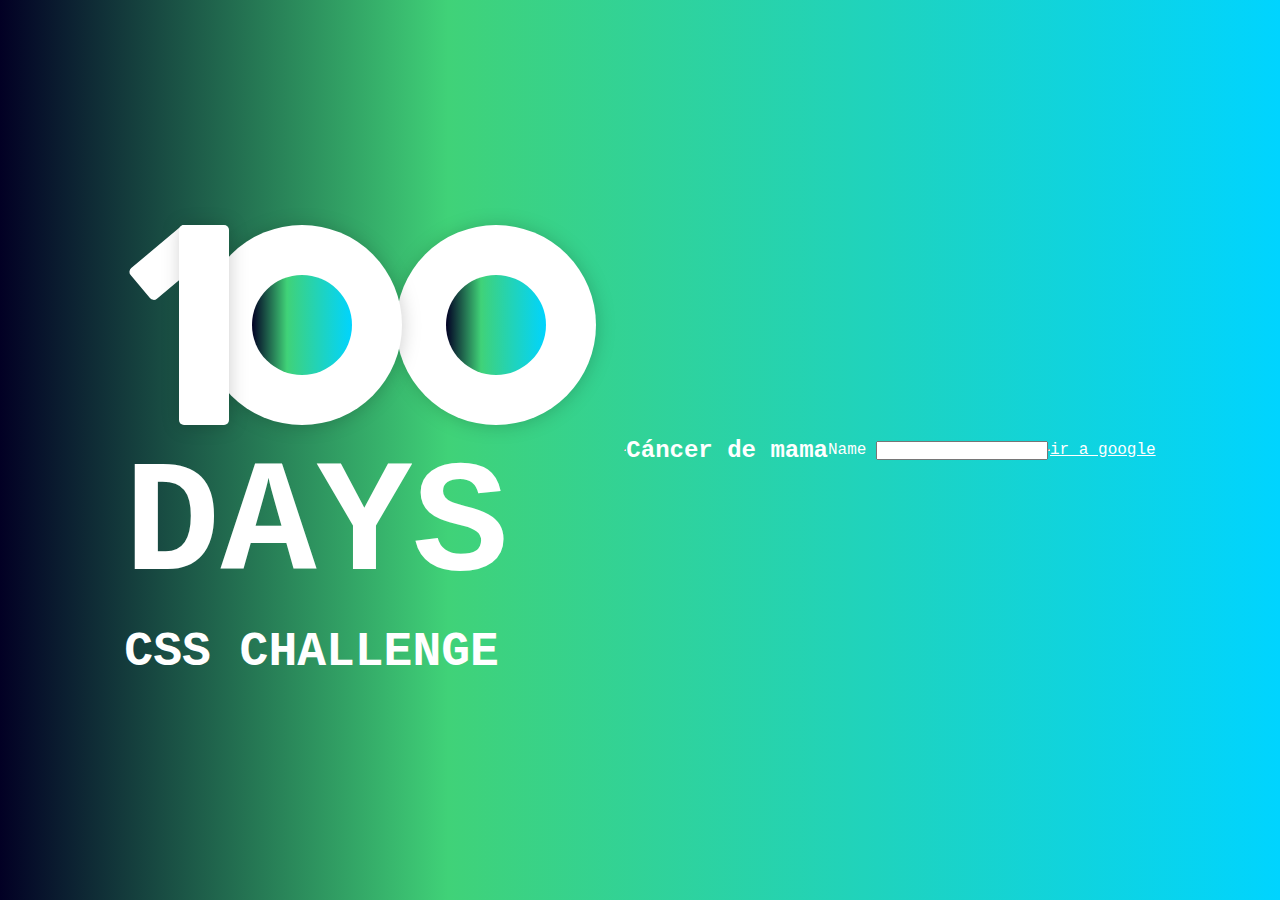
<file: intro html/index.html>
<!DOCTYPE html>
<html lang="es">
<head>
    <meta charset="UTF-8">
    <meta http-equiv="X-UA-Compatible" content="IE=edge">
    <meta name="viewport" content="width=device-width, initial-scale=1.0">
    <title>Mi primera Web</title>
    <link rel="stylesheet" href="style.css">
</head>
<body>
    <div class="container">
        <div class="cien">
            <div class="one"></div>
            <div class="detalle"></div>
            <div class="cero_1"></div>
            <div class="cero_2"></div>
        </div>
        <div class="info">
            <h1>DAYS</h1>
            <p>CSS CHALLENGE</p>
        </div>
    </div>
    <hr>
    <main>
      <h2>Cáncer de mama </h2>
    </main>
    <br>
    <!--esto es un comentario-->
    <form>
        <label for="NAME">Name</label>
        <input id="nombre" name="nombre"/>
    </form>
    <hr>
    <br>
    <a target="_blank" href="https://www.google.com">ir a google</a>
</body>
</html>
</file>
<file: intro html/style.css>
*{
    margin: 0;
    padding: 0;
    font-family: 'Courier New', Courier, monospace;
    color: white;
}

body{
    height: 100vh;
    display: flex;
    justify-content: center;
    align-items: center;
    background: rgb(2,0,36);
    background: linear-gradient(90deg, rgba(2,0,36,1) 0%, rgba(64,210,120,1) 35%, rgba(0,212,255,1) 100%);
}

.container{
    height: 500px;
    min-width: 500px;
}

.cien{
    height: 50%;
    display:  flex;
    justify-content: center;
    align-items: center;
    position: relative;
}

.one{  
    height: 80%;
    width: 10%;
    background-color: white;
    border-radius: 5px;
    position: relative;

    left: 6%;
    z-index: 2;
    filter: drop-shadow(1px 1px 9px #0000002f);
}
.detalle{
    position: absolute;
    height: 30%;
    width: 8%;
    background-color: white;
    border-radius: 5px;
    transform: rotate(50deg);
    left: 5%;
    top: 10%;
}

.cero_1{
    height: 80%;
    width: 40%;
    background-color: white;
    border-radius: 50%;

    display: flex;
    justify-content: center;
    align-items: center;
    position: relative;
    right: -3px;
    filter: drop-shadow(1px 1px 9px #0000002f);
    z-index: 1;
}

.cero_1::after{
    content: "";
    position: absolute;
    height: 50%;
    width: 50%;
    border-radius: 50%;
    background: rgb(2,0,36);
    background: linear-gradient(90deg, rgba(2,0,36,1) 0%, rgba(64,210,120,1) 35%, rgba(0,212,255,1) 100%);
    z-index: 2;
}

.cero_2{
    height: 80%;
    width: 40%;
    background-color: white;
    border-radius: 50%;

    display: flex;
    justify-content: center;
    align-items: center;
    position: relative;
    left: -3px;
    filter: drop-shadow(1px 1px 9px #0000002f);
}

.cero_2::after{
    content: "";
    position: absolute;
    height: 50%;
    width: 50%;
    border-radius: 50%;
    background: rgb(2,0,36);
    background: linear-gradient(90deg, rgba(2,0,36,1) 0%, rgba(64,210,120,1) 35%, rgba(0,212,255,1) 100%);
    z-index: 1;
}

.info{
    height: 50%;
    display: grid;
    flex-direction: column;
    align-items: center;
}

.info h1{
    font-size: 10rem;
    line-height: 70%;
}

.info p{
    font-size: 3rem;
    font-weight: bold;
}
</file>
